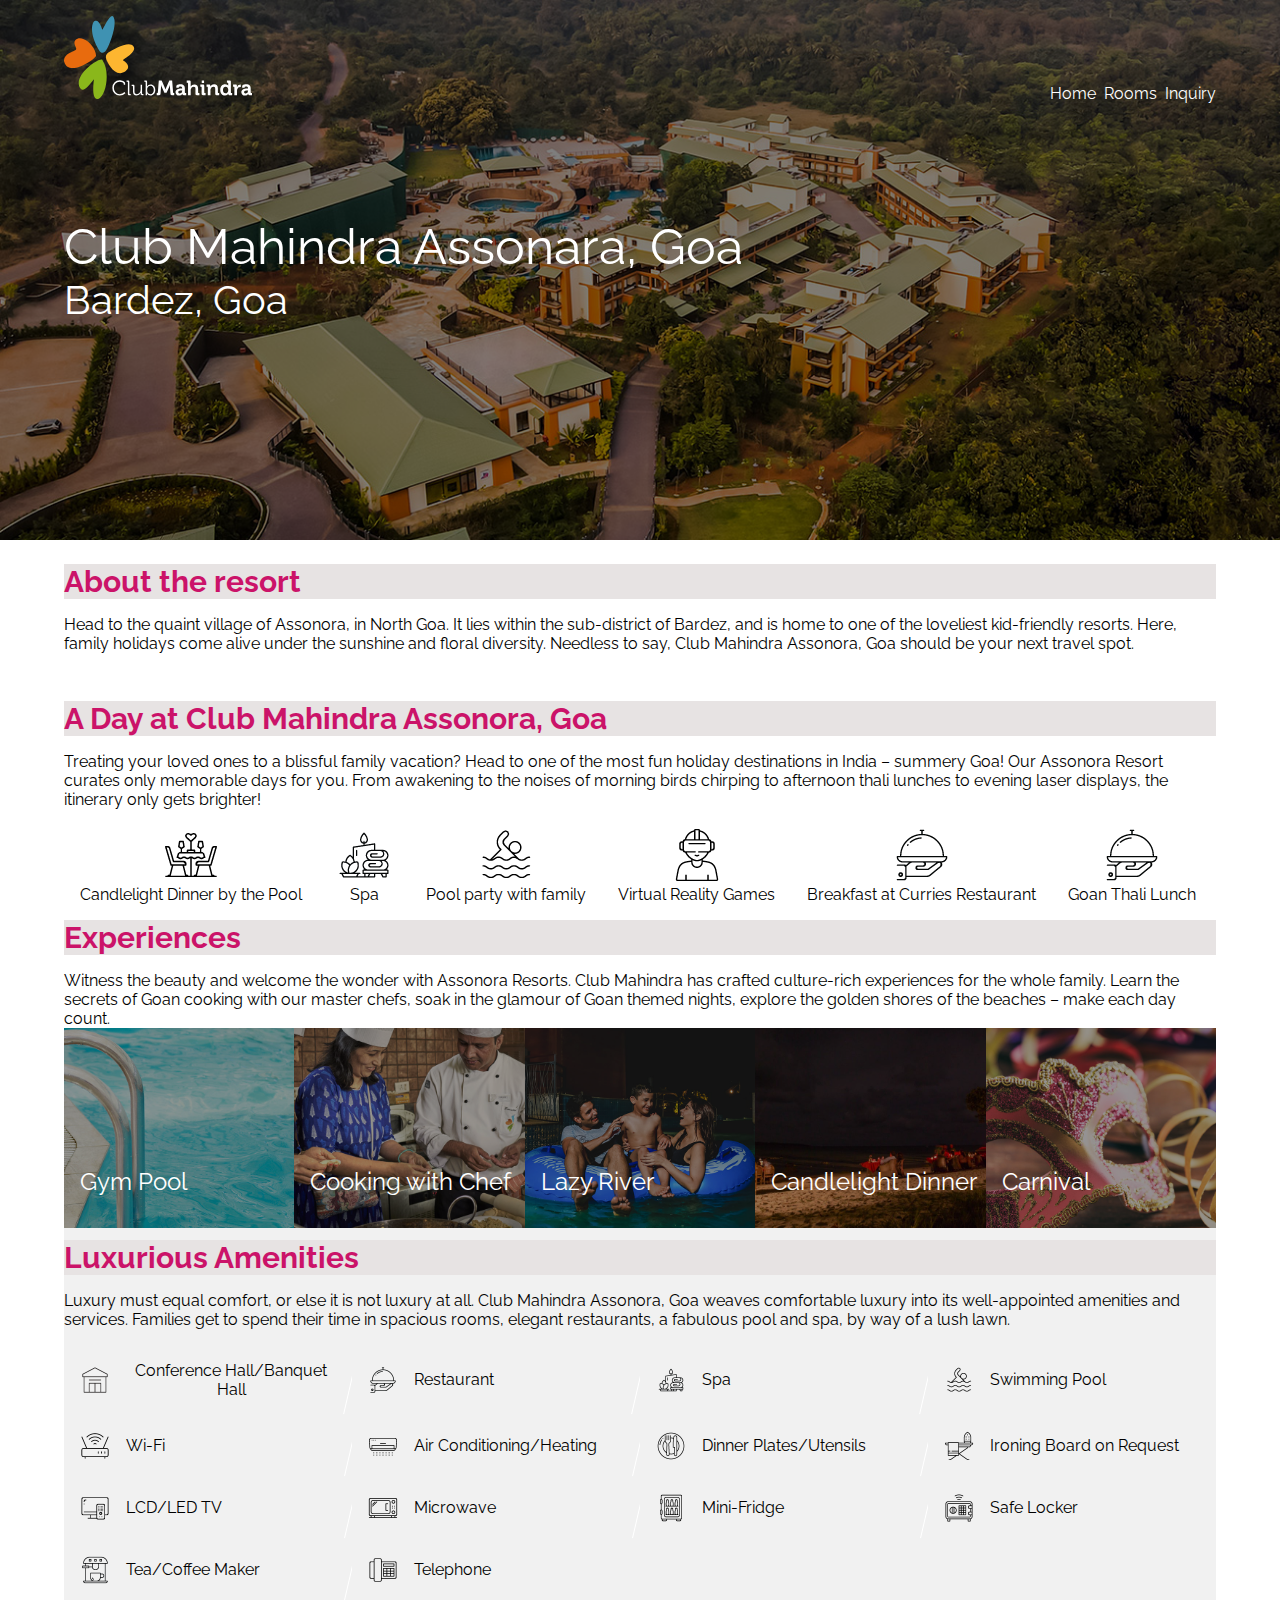
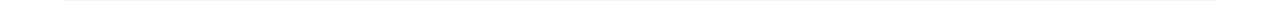
<file: index.html>
<!DOCTYPE html>
<html lang="en">
<head>
    <meta name="viewport" content="width=device-width, initial-scale=1.0">
    <title>Club Mahindra Asonara Resort</title>
    <link rel="stylesheet" href="/styles/common.css">
    <link rel="stylesheet" href="/styles/index.css">
</head>
<body>
    
        <header>
            <div class="logo-container">
                <img src="/assets/logo.svg" class="logo" />
            </div>

            <nav>
                <ul>
                    <li>Home</li>
                    <li><a href="rooms.html">Rooms</a></li>
                    <li><a href="inquiry.html">Inquiry</a></li>
                </ul>
            </nav>
        </header>

        <div id="hero">
            <div class="overlay"></div>
            <div class="title-container">
                <p class="title">
                    Club Mahindra 
                    Assonara, Goa
                </p>
                <p class="subtitle">Bardez, Goa</p>
            </div>
        </div>

        <div class="about">
            <div class="section-title">About the resort</div>
            <div class="content">
                Head to the quaint village of Assonora, in North Goa. It lies within the sub-district of 
                Bardez, and is home to one of the loveliest kid-friendly resorts. Here, family holidays 
                come alive under the sunshine and floral diversity. Needless to say, Club Mahindra Assonora, 
                Goa should be your next travel spot.
            </div>
        </div>

        <div class="daily">
            <div class="section-title">A Day at Club Mahindra Assonora, Goa</div>
            <div class="content">
                <p class="desc">
                    Treating your loved ones to a blissful family vacation? Head to one of the most fun holiday 
                    destinations in India – summery Goa! Our Assonora Resort curates only memorable days for you. 
                    From awakening to the noises of morning birds chirping to afternoon thali lunches to evening 
                    laser displays, the itinerary only gets brighter! 
                </p>
            </div>
            <div class="icons-desc">
                <div class="icon-item-container">
                    <img src="/assets/dining.png" />
                    <p>Candlelight Dinner by the Pool</p>
                </div>
                <div class="icon-item-container">
                    <img src="/assets/spa.png" />
                    <p>Spa</p>
                </div>
                <div class="icon-item-container">
                    <img src="/assets/swim.png" />
                    <p>Pool party with family</p>
                </div>
                <div class="icon-item-container">
                    <img src="/assets/games.png" />
                    <p>Virtual Reality Games</p>
                </div>
                <div class="icon-item-container">
                    <img src="assets/food.png" />
                    <p>Breakfast at Curries Restaurant</p>
                </div>
                <div class="icon-item-container">
                    <img src="assets/thali.png" />
                    <p>Goan Thali Lunch</p>
            </div>
        </div>

        <div class="experiences">
            <div class="section-title">Experiences</div>
            <div class="content">
                <div class="desc">
                    Witness the beauty and welcome the wonder with Assonora Resorts. Club Mahindra has 
                    crafted culture-rich experiences for the whole family. Learn the secrets of Goan 
                    cooking with our master chefs, soak in the glamour of Goan themed nights, explore 
                    the golden shores of the beaches – make each day count.
                </div>
            </div>
            <div class="thumbnail-desc">
                <div class="thumbnail-container"
                style="background-image: url('./assets/Gym\ Pool.jpg')">
                    <div class="overlay"></div>
                    <p>Gym Pool</p>
                </div>
                <div class="thumbnail-container"
                style="background-image: url('./assets/Cooking\ with\ chef.jpg')">
                    <div class="overlay"></div>
                    <p>Cooking with Chef</p>
                </div>
                <div class="thumbnail-container"
                style="background-image: url('./assets/Lazy\ River.jpg')">
                    <div class="overlay"></div>
                    <p>Lazy River</p>
                </div>
                <div class="thumbnail-container"
                style="background-image: url('./assets/Candlelight\ Dinner.jpg')">
                    <div class="overlay"></div>
                    <p>Candlelight Dinner</p>
                </div>
                <div class="thumbnail-container"
                style="background-image: url('./assets/Carnival.jpg')">
                    <div class="overlay"></div>
                    <p>Carnival</p>
                </div>
            </div>
        </div>

        <div class="amenities">
            <div class="section-title">Luxurious Amenities</div>
            <div class="content">
                <div class="desc">
                    Luxury must equal comfort, or else it is not luxury at all. Club Mahindra Assonora, 
                    Goa weaves comfortable luxury into its well-appointed amenities and services. 
                    Families get to spend their time in spacious rooms, elegant restaurants, a fabulous 
                    pool and spa, by way of a lush lawn.
                </div>
            </div>
            <div class="icons-desc">
                <div class="icon-item-container">
                    <img src="/assets/conference hall.png" />
                    <p>Conference Hall/Banquet Hall</p>
                </div>
                <div class="icon-item-container">
                    <img src="/assets/restaurant.png" />
                    <p>Restaurant</p>
                </div>
                <div class="icon-item-container">
                    <img src="/assets/spa.png" />
                    <p>Spa</p>
                </div>
                <div class="icon-item-container">
                    <img src="/assets/swim.png" />
                    <p>Swimming Pool</p>
                </div>
                <div class="icon-item-container">
                    <img src="/assets/wifi.png" />
                    <p>Wi-Fi</p>
                </div>
                <div class="icon-item-container">
                    <img src="/assets/ac.png" />
                    <p>Air Conditioning/Heating</p>
                </div>
                <div class="icon-item-container">
                    <img src="/assets/plates.png" />
                    <p>Dinner Plates/Utensils</p>
                </div>
                <div class="icon-item-container">
                    <img src="/assets/ironing.png" />
                    <p>Ironing Board on Request</p>
                </div>
                <div class="icon-item-container">
                    <img src="/assets/tv.png" />
                    <p>LCD/LED TV</p>
                </div>
                <div class="icon-item-container">
                    <img src="/assets/microwave.png" />
                    <p>Microwave</p>
                </div>
                <div class="icon-item-container">
                    <img src="/assets/fridge.png" />
                    <p>Mini-Fridge</p>
                </div>
                <div class="icon-item-container">
                    <img src="/assets/sage.png" />
                    <p>Safe Locker</p>
                </div>
                <div class="icon-item-container">
                    <img src="/assets/teamaker.png" />
                    <p>Tea/Coffee Maker</p>
                </div>
                <div class="icon-item-container">
                    <img src="assets/telephone.png" />
                    <p>Telephone</p>
                </div>
            </div>
        </div>
  
</body>
</html>
</file>
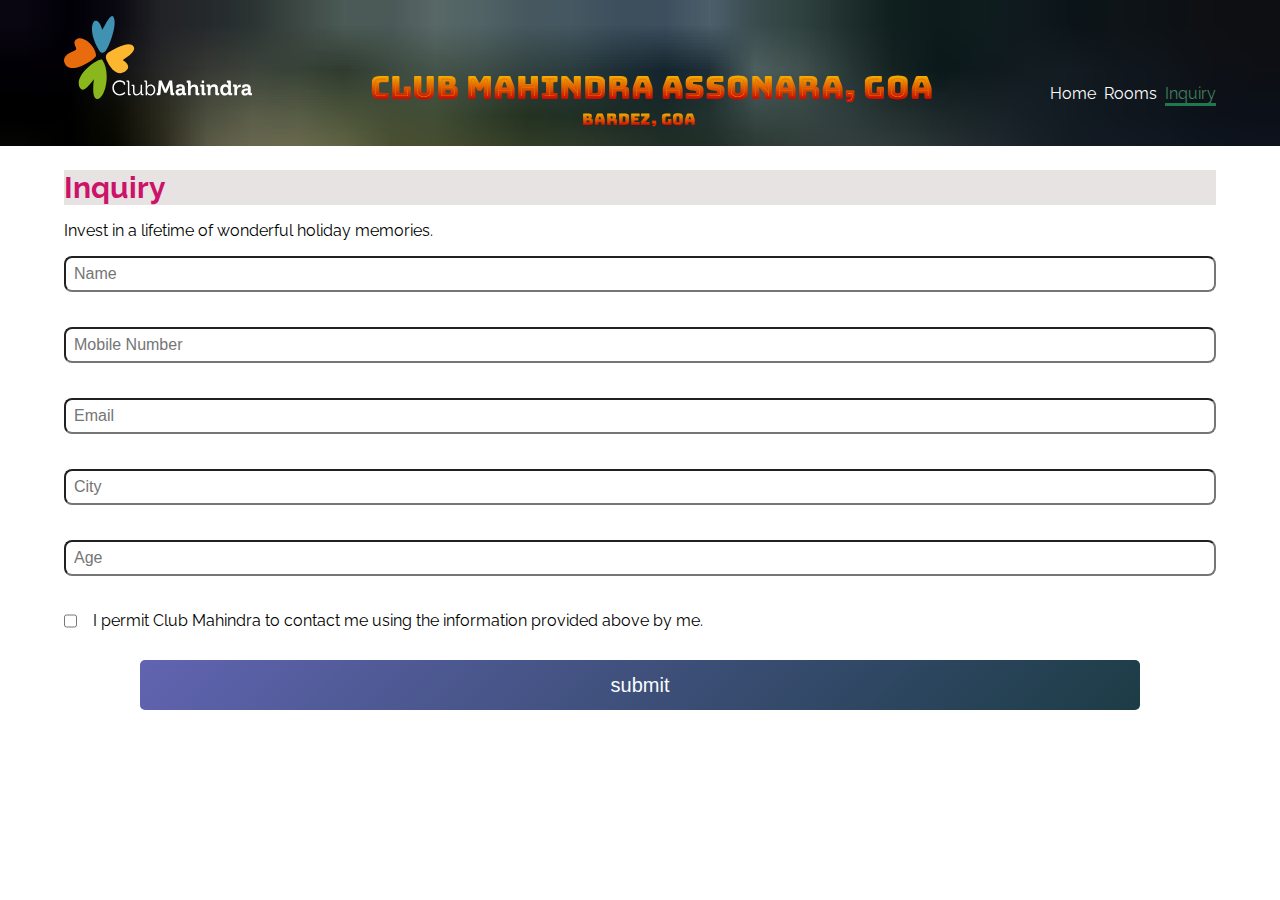
<file: inquiry.html>
<!DOCTYPE html>
<html lang="en">
<head>
   
    <meta name="viewport" content="width=device-width, initial-scale=1.0">
    <title>Club Mahindra Asonara Resort | Rooms</title>
    <link rel="stylesheet" href="./styles/common.css">
    <link rel="stylesheet" href="./styles/inquiry.css">
</head>
<body>
    <main id="main">
        <header>
            <div class="logo-container">
                <img src="assets/logo.svg" class="logo" />
            </div>
            <div class="subtitle"><h1>Club Mahindra Assonara, Goa</h1>
                <p class="dega">Bardez, Goa</p>
            </div>
            <nav>
                <ul>
                    <li><a href="index.html">Home</a></li>
                    <li><a href="rooms.html">Rooms</a></li>
                    <li class="active">Inquiry</li>
                </ul>
            </nav>
        </header>

        <div class="inquiry">
            <div class="section-title">Inquiry</div>
            <div class="content">
                <div class="desc">
                    Invest in a lifetime of wonderful holiday memories.
                </div>
                <div class="form">
                    <input type="text" name="name" id="name" placeholder="Name" /><br>
                    <input type="tel" name="mobile" id="mobile" placeholder="Mobile Number" maxlength="10" /><br>
                    <input type="email" name="email" id="email" placeholder="Email" /><br>
                    <input type="text" name="city" id="city" placeholder="City" /><br>
                    <input type="number" name="age" id="age" placeholder="Age" /><br>
                    <div class="permit">
                        <input type="checkbox" />
                        <label>I permit Club Mahindra to contact me using the information provided above by me.</label>
                    </div>
                    <div class="btn-container">
                        <input type="submit" class="submit-btn" value="submit" />
                    </div>
                </div>
            </div>
        </div>
    </main>
</body>
</html>
</file>
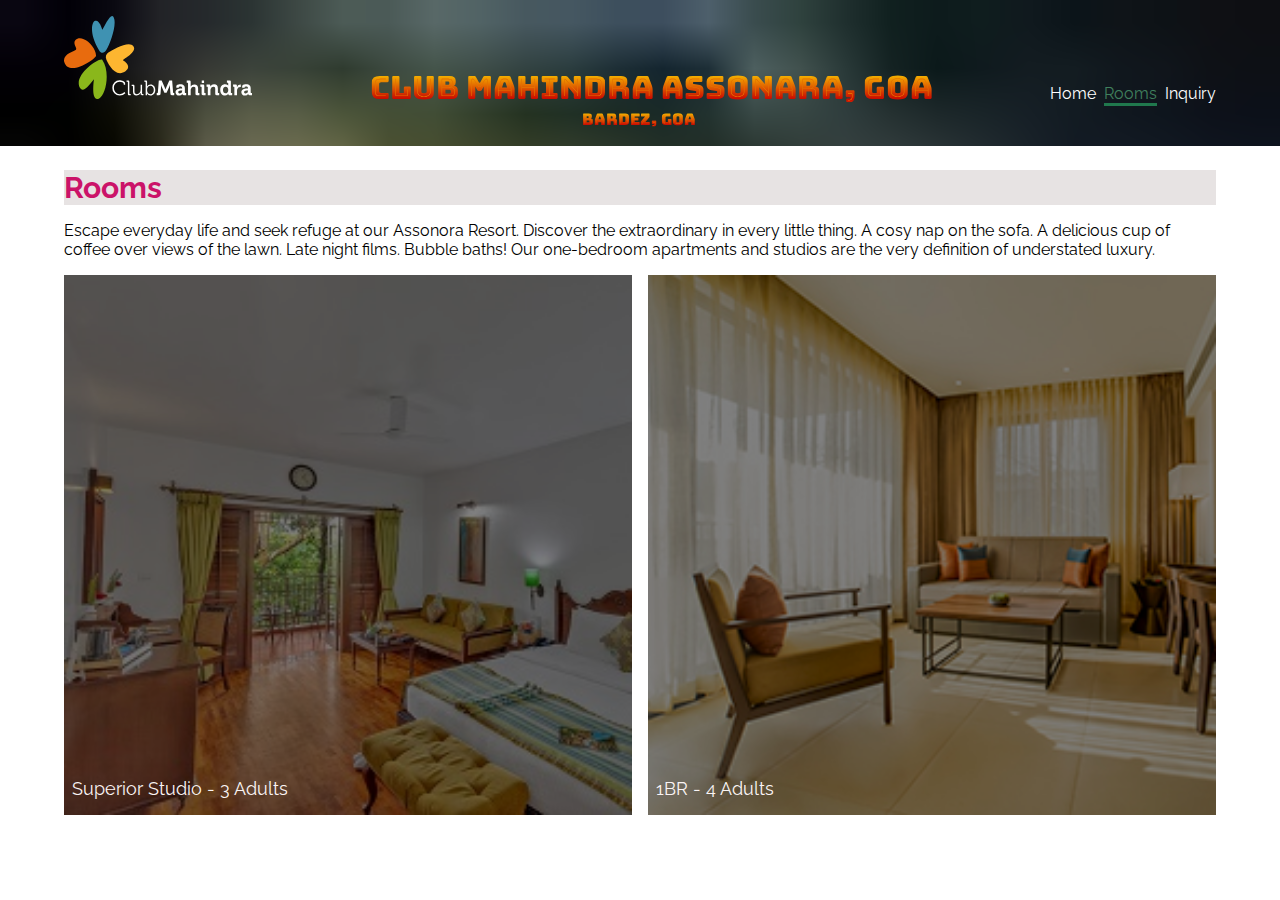
<file: rooms.html>
<!DOCTYPE html>
<html lang="en">
<head>
   
    <meta name="viewport" content="width=device-width, initial-scale=1.0">
    <title>Club Mahindra Asonara Resort | Rooms</title>
   <link rel="stylesheet" href="./styles/common.css">
   <link rel="stylesheet" href="./styles/rooms.css">
   
</head>
<body>
    <main id="main">
        <header>
            <div class="logo-container">
                <img src="assets/logo.svg" class="logo" />
            </div>
            <div class="subtitle"><h1>Club Mahindra Assonara, Goa</h1>
                <p class="dega">Bardez, Goa</p>
            </div>
            <nav>
                <ul>
                    <li><a href="index.html">Home</a></li>
                    <li class="active">Rooms</li>
                    <li><a href="inquiry.html">Inquiry</a></li>
                </ul>
            </nav>
        </header>

        <div class="rooms">
            <div class="section-title">Rooms</div>
            <div class="content">
                <div class="desc">
                    Escape everyday life and seek refuge at our Assonora Resort. Discover the 
                    extraordinary in every little thing. A cosy nap on the sofa. A delicious 
                    cup of coffee over views of the lawn. Late night films. Bubble baths! Our 
                    one-bedroom apartments and studios are the very definition of understated 
                    luxury.
                </div>

                <div class="rooms-container">
                    <div class="room-type"
                    style="background-image: url('/assets/Superior_Studio.jpg');">
                        <div class="overlay"></div>
                        <p>Superior Studio - 3 Adults</p>
                    </div>
                    <div class="room-type"
                    style="background-image: url('/assets/1br-3.jpg');">
                        <div class="overlay"></div>
                        <p>1BR - 4 Adults</p>
                    </div>
                </div>
            </div>
        </div>
    </main>
</body>
</html>
</file>
<file: styles/common.css>
@import url('https://fonts.googleapis.com/css2?family=Raleway:wght@100;300;400&display=swap');

body, div, h1, h2, h3, p {
    padding: 0;
    margin: 0;
}

body {
    font-family: 'Raleway', sans-serif;
    height: 100vh;
}

nav {
    color: white;
}

nav ul {
    padding: 0;
    display: flex;
}

nav ul li {
    list-style-type: none;
    margin-right: 8px;
    cursor: pointer;
}

nav ul li a {
    text-decoration: none;
}

nav ul li a:visited,
nav ul li a:link, 
nav ul li a:hover {
    color: white;
}

nav ul li.active {
    border-bottom: 3px solid #20784d;
    color: #40805d;
}

nav ul li:last-child {
    margin-right: 0;
}

.section-title {
    color: #cb1369;
    font-size: 30px;
    margin-bottom: 1rem;
    font-weight: 700;
    background-color: rgb(231, 227, 227);
}

.overlay {
    position: absolute;
    height: 100%;
    width: 100%;
    background: black;
    opacity: .5;
}
</file>
<file: styles/index.css>
header {
    width: 90%;
    position: absolute;
    margin: 1rem 5%;
    display: flex;
    align-items: baseline;
    justify-content: space-between;
    z-index: 120;
}

#hero {
    background-image: url('/assets/hero.jpg');
    background-size: cover;
    height: 60vh;
    position: relative;
}

.title-container {
    color: white;
    height: 100%;
    display: flex;
    flex-direction: column;
    justify-content: center;
    margin: 0 5%;
    z-index: 99;
    position: relative;
}

.title {
    font-size: 50px;
}

.subtitle {
    font-size: 40px;
}

.about, 
.daily {
    padding: 1.5rem 5%;
}

.amenities {
    padding-top: 1%;
    background: #f1f1f1;
}
.amenities-desc{
    background-color: #f1f1f1;
}
.icons-desc {
    display: flex;
}

.icon-item-container {
    position: relative;
    display: flex;
    flex-direction: column;
    justify-content: center;
    align-items: center;
    text-align: center;
    padding: 1rem;
    background-color:white;
}
 
.icon-item-container:not(:last-child)::after {
    content: '';
    position: absolute;
    right: 0;
    top: 0;
    bottom: 0px;
    width: 1px;
    height: 100%;
    background:white;
    transform: rotate(13deg);
}

.amenities > .icons-desc > .icon-item-container:nth-child(4n)::after {
    content: '';
    background: none;
}


.thumbnail-desc {
    display: flex;
    margin-top: 0rem;
}

.thumbnail-container {
    height: 200px;
    width: 22%;
    position: relative;
    background-size: cover;
    background-position: center;
}

.thumbnail-container p {
    background-size: cover;
    position: absolute;
    z-index: 99;
    color: white;
    bottom: 2rem;
    left: 1rem;
    font-size: 24px;
}

.thumbnail-container .overlay {
    opacity: .4;
}

.thumbnail-container:nth-child(1) { background-image: url('/assets/Gym\ Pool.jpg'); }
.thumbnail-container:nth-child(2) { background-image: url('/assets/Cooking\ with\ chef.jpg'); }
.thumbnail-container:nth-child(3) { background-image: url('/assets/Lazy\ River.jpg'); }
.thumbnail-container:nth-child(4) { background-image: url('/assets/Candlelight\ Dinner.jpg'); }
.thumbnail-container:nth-child(5) { background-image: url('/assets/Carnival.jpg'); }

.amenities > .icons-desc {
    display: grid;
    background-color:#f1f1f1;
    grid-template-columns: repeat(4, 1fr);
    margin-top: 1rem

}

.amenities > .icons-desc > .icon-item-container {
    flex-direction: row;
    justify-content: flex-start;
    background-color: #f1f1f1;
   
}

.amenities > .icons-desc > .icon-item-container > img {
    width: 30px;
    height: 30px;
    margin-right: 1rem;
}
</file>
<file: styles/inquiry.css>
@import url('https://fonts.googleapis.com/css2?family=Bungee+Spice&display=swap');
header {
    background-image: url(/assets/12345566.jpg);
    background-size: cover;
    display: flex;
    padding: 1rem 5%;
    justify-content: space-between;
    align-items: baseline;
}
.subtitle{
    font-size: 16px;
    color: #f1f1f1;
    font-family: 'Bungee Spice', cursive
}
.dega{
padding-left: 212px;
}
.inquiry {
    padding: 1.5rem 5%;
    background: color #f1f1f1;;
}

.form {
    display:flex;
    flex-direction: column;
    margin-top: 1rem;
}
form.name{
    border-radius: 20px;
}
input {
    margin-bottom: 1rem;
    height: 1rem;
    padding: 8px;
    border-radius: 8px;
    outline: none;
    font-size: 1rem;
}

.permit {
    display: flex;
    align-items: center;
}

.permit input {
    margin: 0;
    margin-right: 1rem;
    cursor: pointer;
}

.btn-container {
    display: flex;
    justify-content: center;
    padding-top: 30px;
}

.submit-btn {
    height: 50px;
    width: 1000px;
    cursor: pointer;
    padding: 5px;
    border-radius: 5px;
    background: linear-gradient(135deg, rgb(97, 100, 177) 0%, rgb(28, 60, 69) 100%);
    color: rgb(249, 252, 254);
    font-size: 20px;
    border: none;
}
</file>
<file: styles/rooms.css>
@import url('https://fonts.googleapis.com/css2?family=Bungee+Spice&display=swap');
header {
    background-image:url(/assets/12345566.jpg);
    background-size: cover;
    display: flex;
    padding: 1rem 5%;
    justify-content: space-between;
    align-items: baseline;
    background-blend-mode: darken;
}
.subtitle{
    font-size: 16px;
    color: #cb1369;
    /* font-style: oblique; */
    font-family: 'Bungee Spice', cursive;
    /* padding-bottom: 20px; */
}
.dega{
padding-left: 212px;
}
.rooms {
    padding: 1.5rem 5%;
    background: color #f1f1f1;;
}

.rooms-container {
    display: flex;
    margin-top: 1rem;
    animation-duration: inherit;
}

.room-type {
    position: relative;
    margin-right: 1rem;
    width: 50%;
    height: 60vh;
    background-size: cover;
}

.room-type:last-child {
    margin-right: 0;
}

.room-type p {
    color: rgb(250, 244, 244);
    font-size: 18px;
    position: absolute;
    z-index: 99;
    bottom: 1rem;
    left: 8px;
}

.room-type:nth-child(1) { background-image: url('/assets/Superior_Studio.jpg'); }
.room-type:nth-child(2) { background-image: url('/assets/1br-3.jpg'); }
</file>
